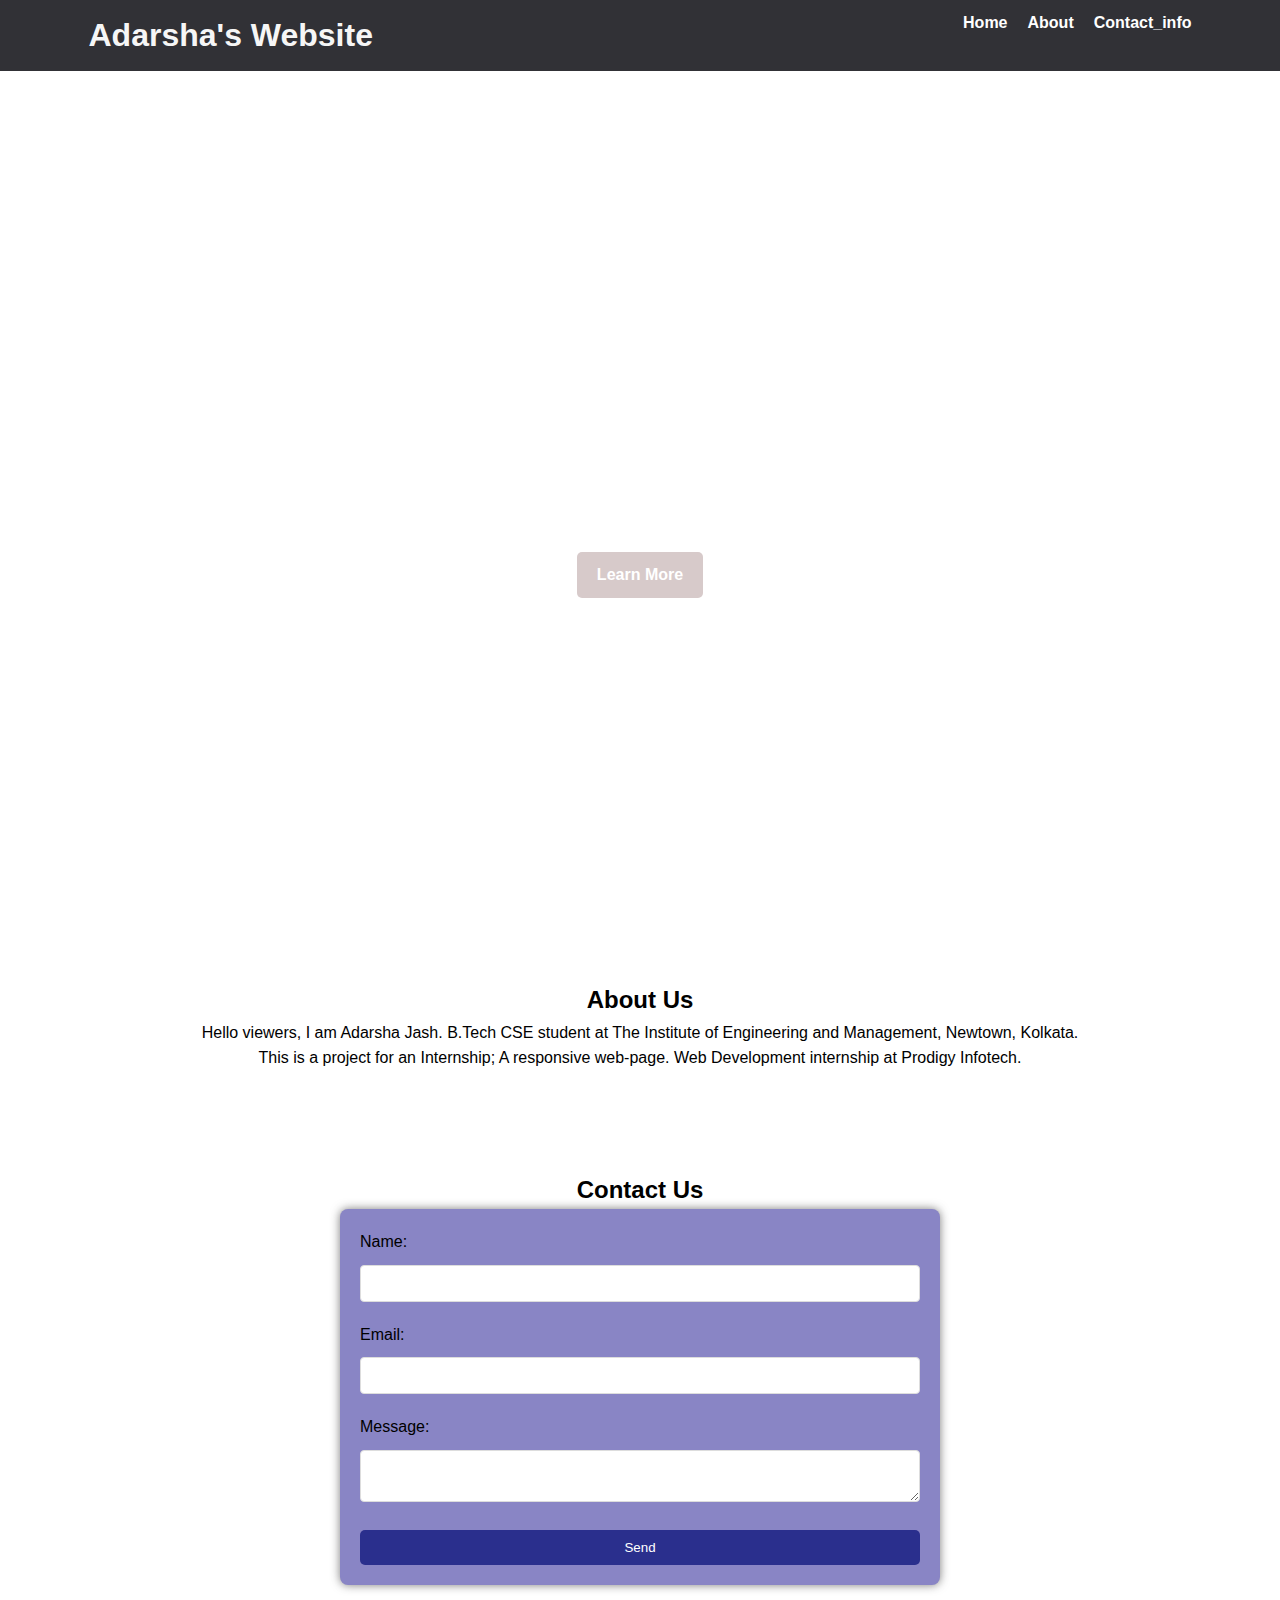
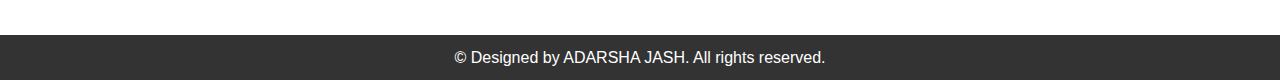
<file: PRODIGY_WD_01/index.html>
<!DOCTYPE html>
<html lang="en">
<head>
    <meta charset="UTF-8">
    <meta name="viewport" content="width=device-width, initial-scale=1.0">
    <title>Responsive Landing Page</title>
    <link rel="stylesheet" href="style.css">
</head>
<body>
    <header>
        <div class="container">
            <h1>Adarsha's Website</h1>
            <nav>
                <ul>
                    <li><a href="#home">Home</a></li>
                    <li><a href="#about">About</a></li>
                    <li><a href="#contact">Contact_info</a></li>
                </ul>
            </nav>
            <div class="menu-toggle" id="mobile-menu">
                <span></span>
                <span></span>
                <span></span>
            </div>
        </div>
    </header>
    <main>
        <section id="home" class="hero-section">
            <div class="hero-text">
                <h2>Welcome to My Website</h2>
                <p>This is a responsive website.</p>
                <a href="#about" class="btn">Learn More</a>
            </div>
        </section>
        <section id="about" class="info-section">
            <h2>About Us</h2>
            <p> Hello viewers, I am Adarsha Jash. B.Tech CSE student at The Institute of Engineering and Management, Newtown, Kolkata. </p>
               <p> This is a project for an Internship; A responsive web-page. Web Development internship at Prodigy Infotech.</p>
        </section>
        <section id="contact" class="info-section">
            <h2>Contact Us</h2>
            <form id="contact-form">
                <label for="name">Name:</label>
                <input type="text" id="name" name="name" required>
    
                <label for="email">Email:</label>
                <input type="email" id="email" name="email" required>
    
                <p>
                    <label for="message">Message:</label>
                <textarea id="message" name="message" required></textarea>
                </p>
    
                <button type="submit">Send</button>
            </form>
        </section>
    </main>
    <footer>
        <div class="container">
            <p>&copy; Designed by ADARSHA JASH. All rights reserved.</p>
        </div>
    </footer>
    <script src="logic.js"></script>
</body>
</html>
</file>
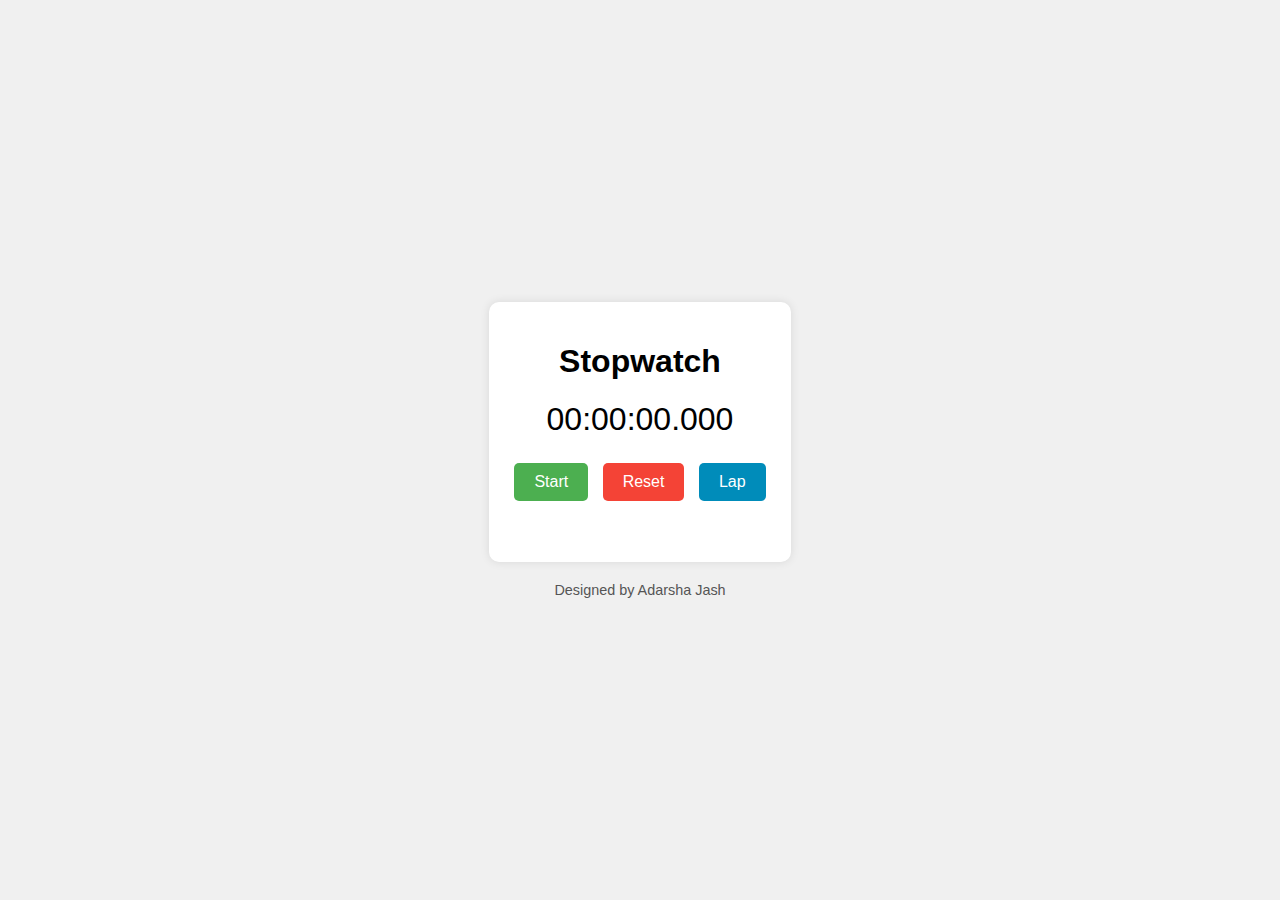
<file: PRODIGY_WD_02/index.html>
<!DOCTYPE html>
<html lang="en">
<head>
    <meta charset="UTF-8">
    <meta name="viewport" content="width=device-width, initial-scale=1.0">
    <title>Stopwatch</title>
    <link rel="stylesheet" href="style.css">
</head>
<body>
    <div class="stopwatch">
        <h1>Stopwatch</h1>
        <div id="display">00:00:00.000</div>
        <div class="controls">
            <button id="startStopBtn">Start</button>
            <button id="resetBtn">Reset</button>
            <button id="lapBtn">Lap</button>
        </div>
        <div class="laps">
            <ul id="lapsList"></ul>
        </div>
    </div>
    <footer>Designed by Adarsha Jash</footer>
    <script src="logic.js"></script>
</body>
</html>
</file>
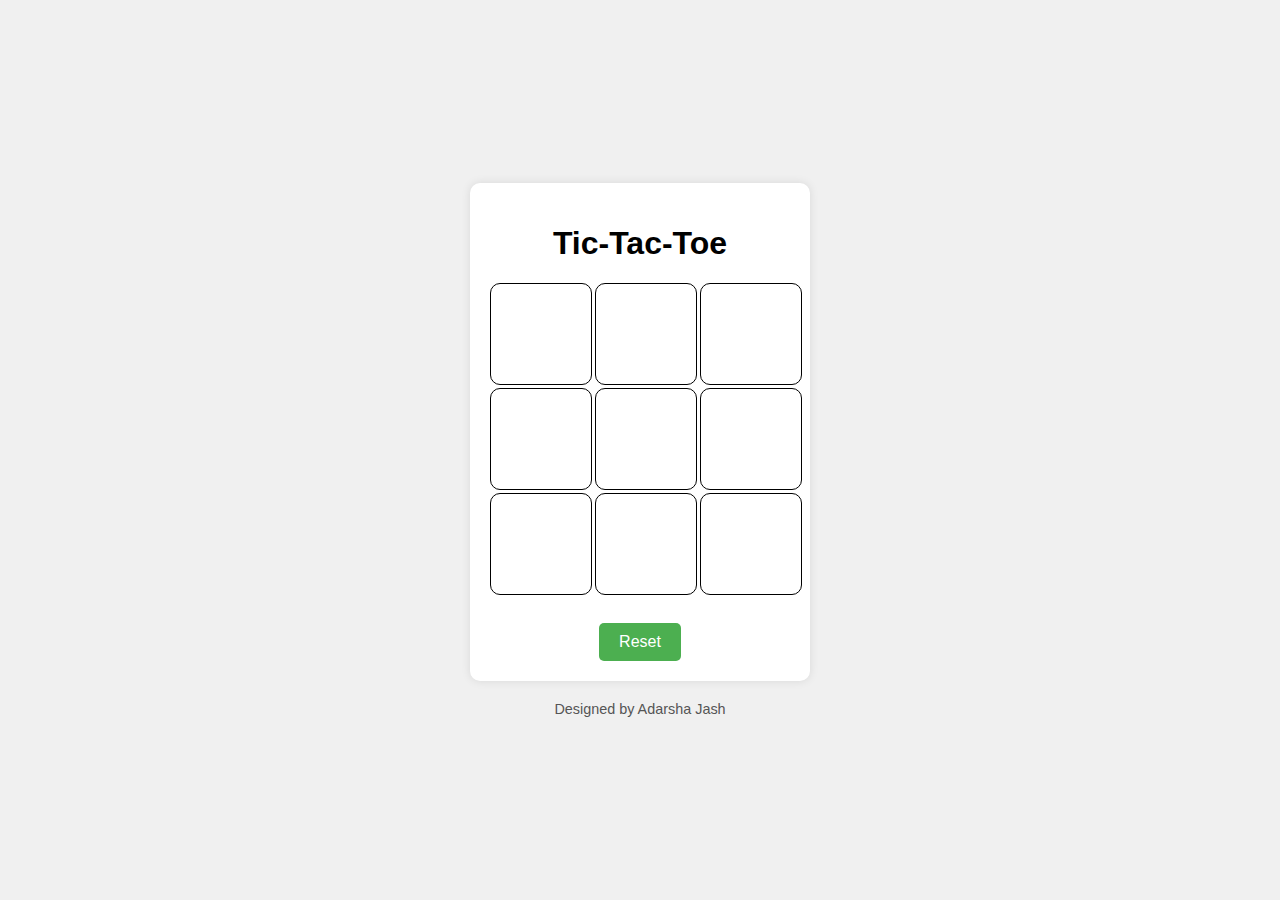
<file: PRODIGY_WD_03/index.html>
<!DOCTYPE html>
<html lang="en">
<head>
    <meta charset="UTF-8">
    <meta name="viewport" content="width=device-width, initial-scale=1.0">
    <title>Tic-Tac-Toe</title>
    <link rel="stylesheet" href="style.css">
</head>
<body>
    <div class="tic-tac-toe">
        <h1>Tic-Tac-Toe</h1>
        <div class="board" id="board">
            <div class="cell" data-index="0"></div>
            <div class="cell" data-index="1"></div>
            <div class="cell" data-index="2"></div>
            <div class="cell" data-index="3"></div>
            <div class="cell" data-index="4"></div>
            <div class="cell" data-index="5"></div>
            <div class="cell" data-index="6"></div>
            <div class="cell" data-index="7"></div>
            <div class="cell" data-index="8"></div>
        </div>
        <button id="resetBtn">Reset</button>
    </div>
    <footer>Designed by Adarsha Jash</footer>
    <script src="logic.js"></script>
</body>
</html>
</file>
<file: PRODIGY_WD_01/style.css>
* {
    margin: 0;
    padding: 0;
    box-sizing: border-box;
}

body {
    font-family: Arial, sans-serif;
    line-height: 1.6;
}

.container {
    width: 90%;
    max-width: 1200px;
    margin: 0 auto;
    padding: 0 20px;
}

header {
    background: #313136;
    color: #f6f6f6;
    padding: 10px 5px;
}

header h1 {
    display: inline-block;
    margin: 0;
}

header nav {
    float: right;
}

header nav ul {
    list-style: none;
    display: flex;
}

header nav ul li {
    display: inline-block;
    margin-left: 20px;
}

header nav ul li a {
    color: #fff;
    text-decoration: none;
    font-weight: bold;
}

.hero-section {
    background: url(https://images7.alphacoders.com/133/1330715.png) no-repeat center center/cover;
    height: calc(100vh - 40px);
    display: flex;
    align-items: center;
    justify-content: center;
    text-align: center;
    color: #fff;
}

.hero-text h2 {
    font-size: 3em;
    margin-bottom: 20px;
}

.hero-text p {
    font-size: 1.2em;
    margin-bottom: 20px;
}

.btn {
    display: inline-block;
    padding: 10px 20px;
    background: #d7caca;
    color: #fff;
    text-decoration: none;
    font-weight: bold;
    border-radius: 5px;
}

.info-section {
    padding: 50px 20px;
    text-align: center;
}

footer {
    background: #333;
    color: #fff;
    text-align: center;
    padding: 10px 0;
}

.menu-toggle {
    display: none;
    flex-direction: column;
    cursor: pointer;
}

.menu-toggle span {
    background: #fff;
    height: 2px;
    width: 25px;
    margin: 4px 0;
}

form {
    max-width: 600px;
    margin: 0 auto;
    background: #8985c5;
    padding: 20px;
    border-radius: 8px;
    box-shadow: 0 0 10px rgba(109, 108, 108, 0.889);
    text-align: left;
    display: flex;
    flex-direction: column;
    justify-content: flex-start;
}

form label {
    display: block;
    margin-bottom: 10px;
    width: 100%;
}

form input, form textarea {
    width: 100%;
    padding: 10px;
    margin-bottom: 20px;
    border: 1px solid #ddd;
    border-radius: 4px;
}

.button-container {
    width: 100%;
    display: flex;
    justify-content: center;
}

form button {
    background: #2a2f8d;
    color: #fff;
    border: none;
    padding: 10px 20px;
    cursor: pointer;
    border-radius: 5px;
}

form button:hover {
    background: #1f236b;
}

/* Responsive Styles */
@media (max-width: 768px) {
    header nav {
        display: none;
    }

    .menu-toggle {
        display: flex;
    }

    .active {
        display: block;
    }
}
</file>
<file: PRODIGY_WD_02/style.css>
body {
  font-family: Arial, sans-serif;
  display: flex;
  flex-direction: column;
  justify-content: center;
  align-items: center;
  height: 100vh;
  background-color: #f0f0f0;
  margin: 0;
}

.stopwatch {
  text-align: center;
  background: white;
  padding: 20px;
  border-radius: 10px;
  box-shadow: 0 0 10px rgba(0, 0, 0, 0.1);
  max-width: 300px;
}

#display {
  font-size: 2em;
  margin-bottom: 20px;
  color: #000000;
}

.controls button {
  margin: 5px;
  padding: 10px 20px;
  font-size: 1em;
  cursor: pointer;
  border: none;
  border-radius: 5px;
  color: white;
}

#startStopBtn {
  background-color: #4CAF50; /* Green */
}

#resetBtn {
  background-color: #f44336; /* Red */
}

#lapBtn {
  background-color: #008CBA; /* Blue */
}

.laps {
  margin-top: 20px;
}

#lapsList {
  list-style: none;
  padding: 0;
  text-align: left;
  max-height: 200px;
  overflow-y: auto;
}

footer {
  margin-top: 20px;
  font-size: 0.9em;
  color: #555;
}
</file>
<file: PRODIGY_WD_03/style.css>
body {
    font-family: Arial, sans-serif;
    display: flex;
    flex-direction: column;
    justify-content: center;
    align-items: center;
    height: 100vh;
    background-color: #f0f0f0;
    margin: 0;
}

.tic-tac-toe {
    text-align: center;
    background: white;
    padding: 20px;
    border-radius: 10px;
    box-shadow: 0 0 10px rgba(0, 0, 0, 0.1);
    max-width: 300px;
}

.board {
    display: grid;
    grid-template-columns: repeat(3, 100px);
    grid-template-rows: repeat(3, 100px);
    gap: 5px;
    margin-bottom: 20px;
}

.cell {
    width: 100px;
    height: 100px;
    background-color: #FFFFFF;
    display: flex;
    justify-content: center;
    align-items: center;
    font-size: 2em;
    cursor: pointer;
    border: 1px solid #000000;
    border-radius: 10px;
}

#resetBtn {
    margin-top: 10px;
    padding: 10px 20px;
    font-size: 1em;
    cursor: pointer;
    border: none;
    border-radius: 5px;
    background-color: #4CAF50; /* Green */
    color: white;
}

footer {
    margin-top: 20px;
    font-size: 0.9em;
    color: #555;
}
</file>
